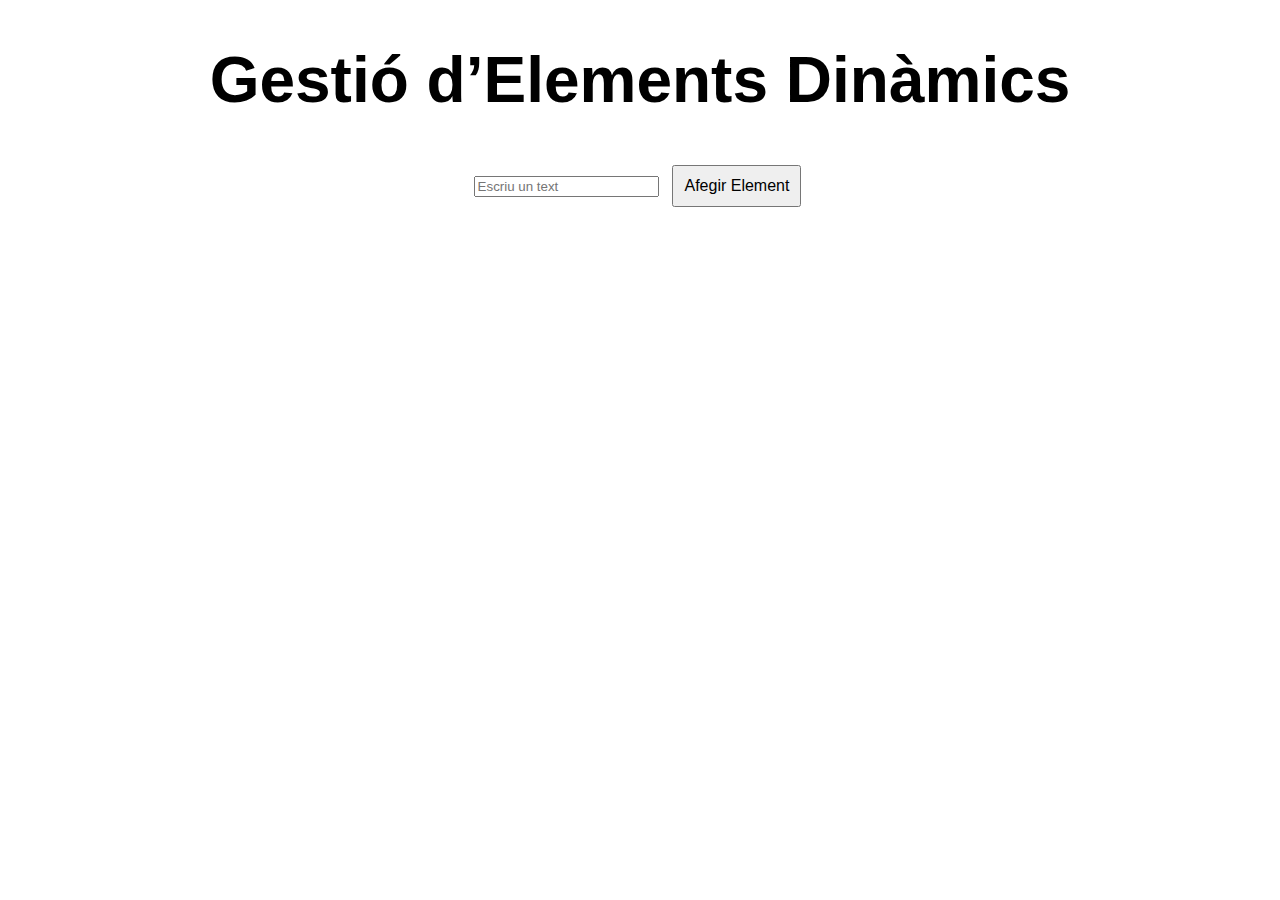
<file: RA03-javascript/practica002/index.html>
<!DOCTYPE html>
<html lang="ca">
<head>
    <meta charset="UTF-8">
    <meta name="viewport" content="width=device-width, initial-scale=1.0">
    <title>Pràctica 02 - Creació i Modificació d’Elements Dinàmics</title>
    <link rel="stylesheet" href="css/style.css">
</head>
<body>
    <h1>Gestió d’Elements Dinàmics</h1>

    <div id="contenidor">
        <input type="text" id="textElement" placeholder="Escriu un text">
        <button id="afegirElement">Afegir Element</button>
    </div>

    <ul id="llistaElements"></ul>
    <script src="js/script.js"></script>
</body>
</html>
</file>
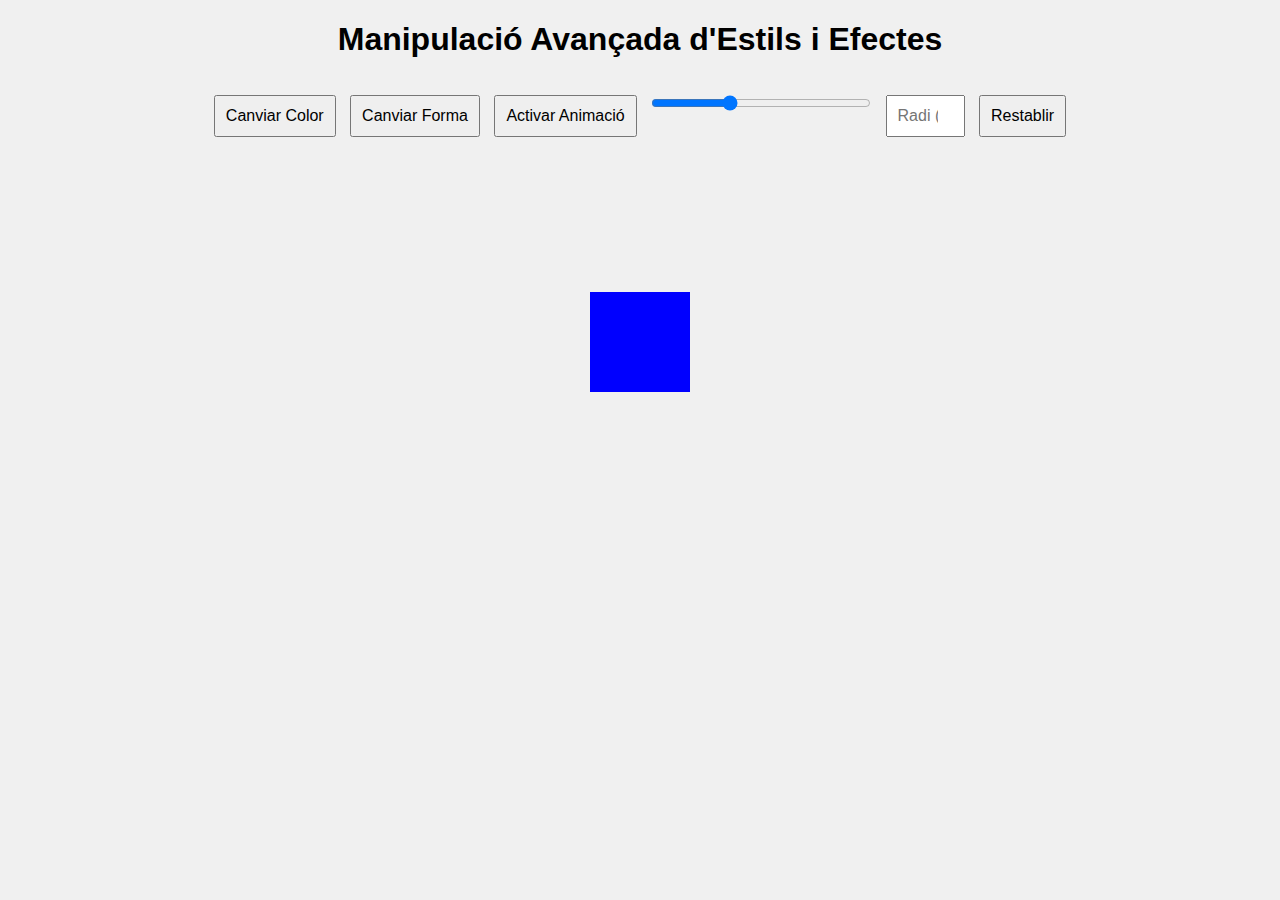
<file: RA03-javascript/practica03/index.html>
<!DOCTYPE html>
<html lang="ca">
<head>
    <meta charset="UTF-8">
    <meta name="viewport" content="width=device-width, initial-scale=1.0">
    <title>Pràctica 03 - Manipulació d'Estils i Efectes</title>
    <link rel="stylesheet" href="css/styles.css">
</head>
<body>
    <h1>Manipulació Avançada d'Estils i Efectes</h1>

    <div class="controls">
        <button id="canviarColor">Canviar Color</button>
        <button id="canviarForma">Canviar Forma</button>
        <button id="activarAnimacio">Activar Animació</button>
        <input type="range" id="sliderVelocitat" min="0.5" max="5" step="0.1" value="2">
        <input type="number" id="inputRadi" min="0" max="50" placeholder="Radi (%)">
        <button id="reset">Restablir</button>
    </div>

    <div id="contenidor">
        <div class="caixa"></div>
    </div>

    <script src="js/script.js"></script>
</body>
</html>
</file>
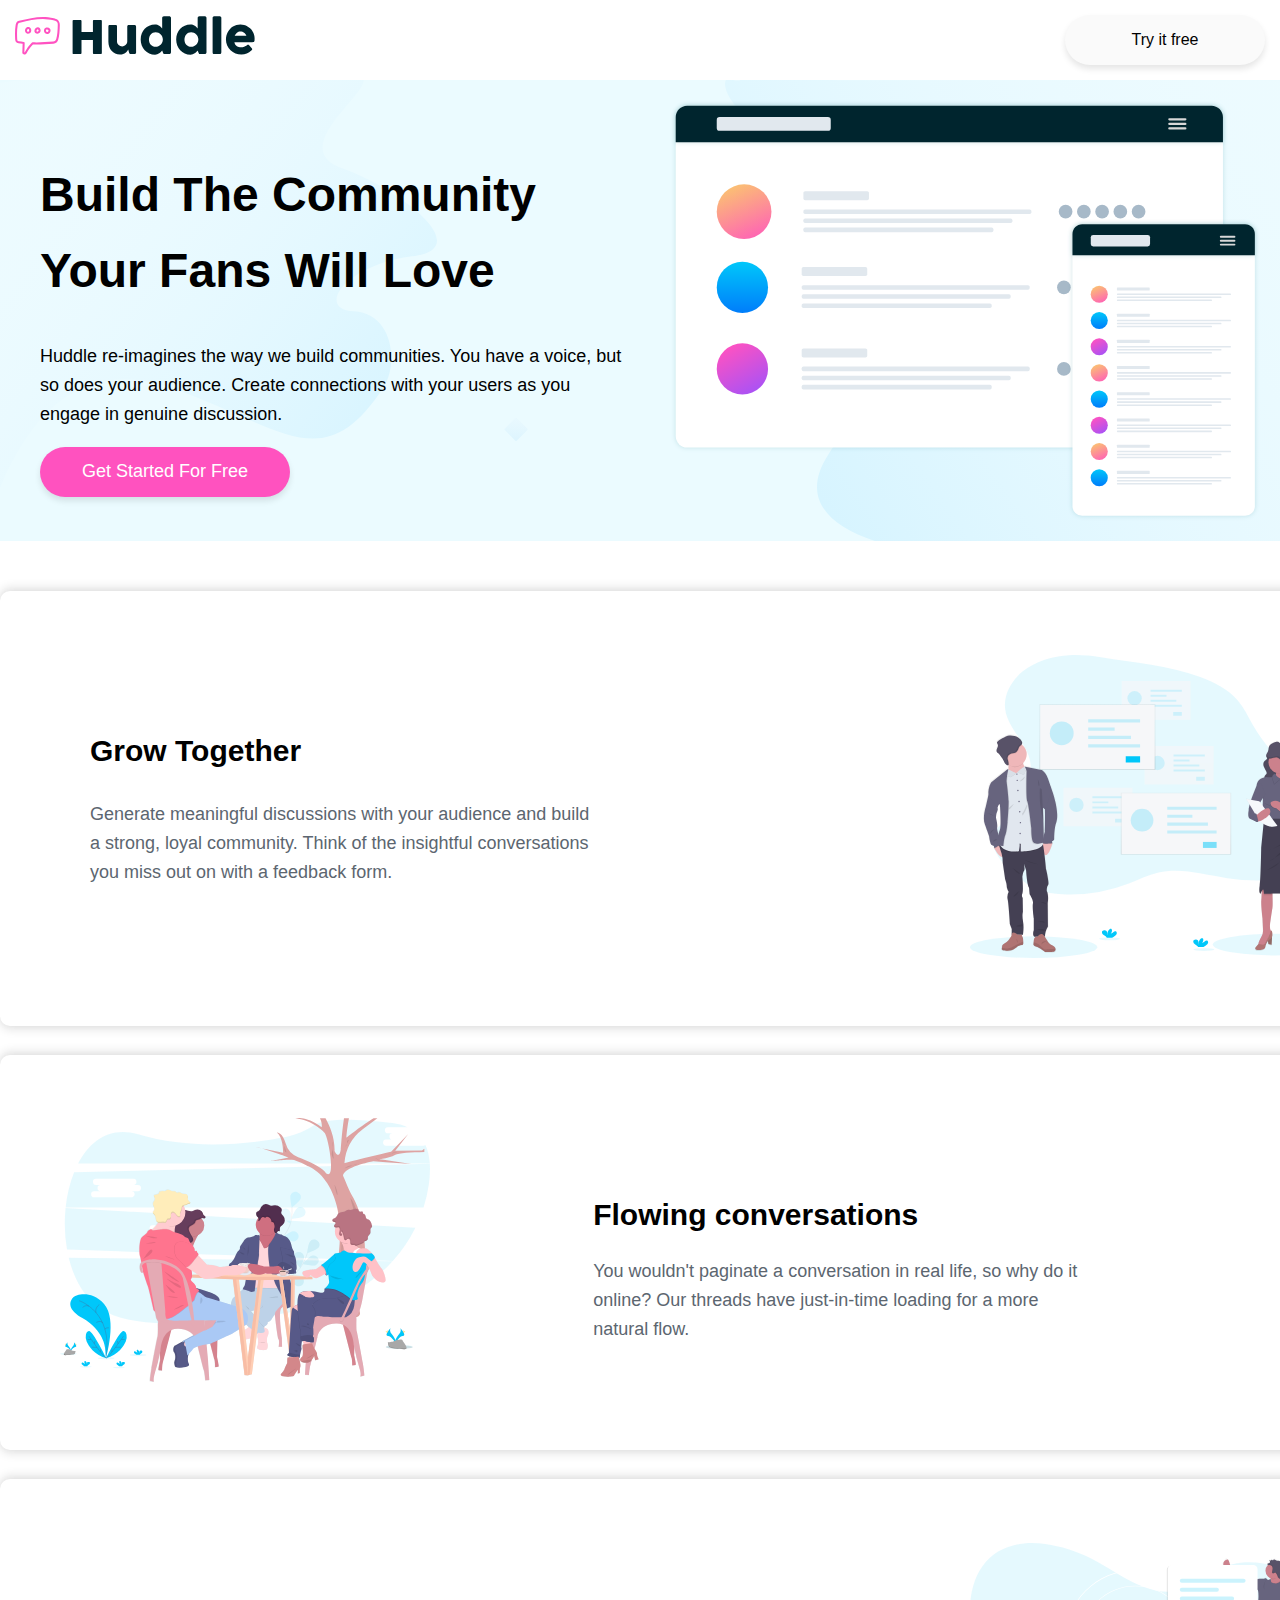
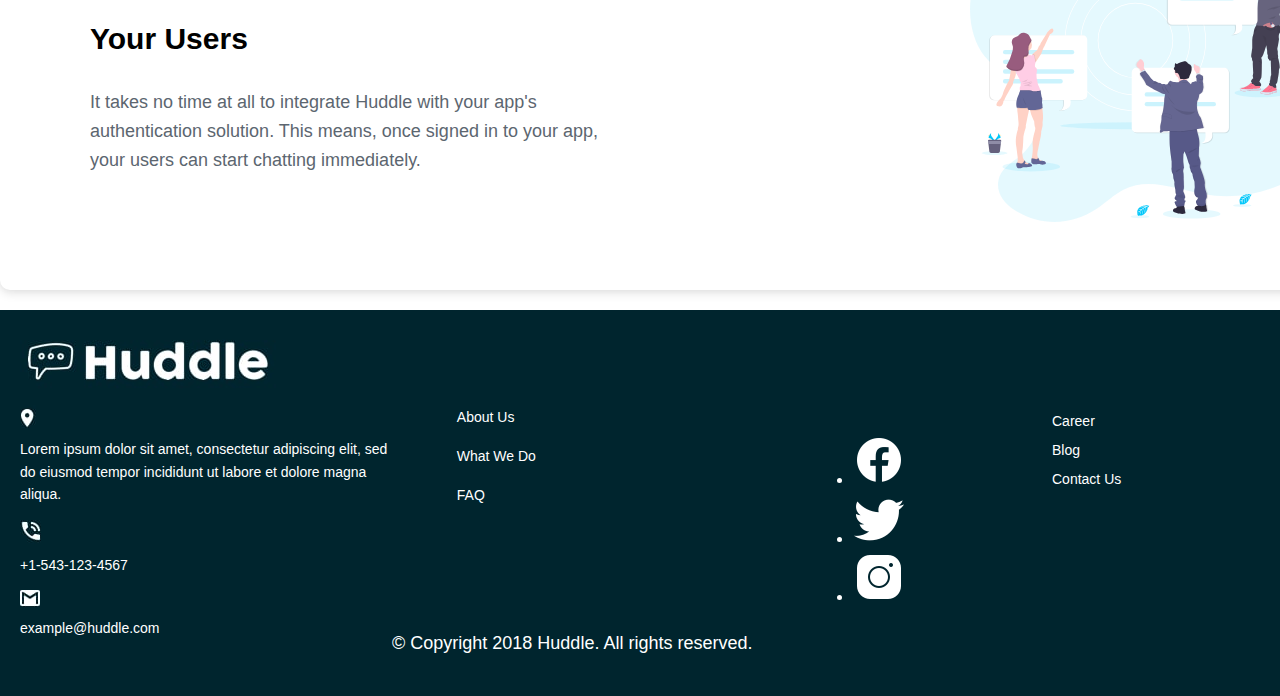
<file: alex_arjona_lopez_footer_exam/footer.html>
<!DOCTYPE html>
<html lang="en">
<head>
    <meta charset="UTF-8">
    <meta name="viewport" content="width=device-width, initial-scale=1.0">
    <title>Footer Example</title>
    <link rel="preconnect" href="https://fonts.googleapis.com">
    <link rel="preconnect" href="https://fonts.gstatic.com" crossorigin>
    <link href="https://fonts.googleapis.com/css2?family=Poppins:wght@600&display=swap" rel="stylesheet">
    <link rel="preconnect" href="https://fonts.googleapis.com">
    <link rel="stylesheet" href="css/footer.css">
</head>
<body>
    <div class="header-top">
        <div class="header-logo">
            <img src="img/logo.svg" alt="logo">
        </div>
        <button href="#" class="button-top">Try it free</button>
    </div>
    <div class="header-bottom">
        <div class="header-intro">
            <h1>Build The Community Your Fans Will Love</h1>
            <p>Huddle re-imagines the way we build communities. You have
                a voice, but so does your audience. Create connections 
                with your users as you engage in genuine discussion.
            </p>
            <button href="#" class="button-intro">Get Started For Free</button>
        </div>
        <div class="header-photo">
            <img src="img/illustration-mockups.svg" height="auto">
        </div>
    </div>
</header>
<main>
    <div class="content">
        <div class="box">
            <div class="intro">
                <h2>Grow Together</h2>
                <p>Generate meaningful discussions with your audience and
                    build a strong, loyal community. Think of the insightful
                    conversations you miss out on with a feedback form.
                </p>
            </div>
            <div class="photo">
                <img src="img/illustration-grow-together.svg" alt="">
            </div>
        </div>
    </div>
    <br>
    <div class="content">
        <div class="box-flip">
            <div class="intro">
                <h2>Flowing conversations</h2>
                <p>You wouldn't paginate a conversation in real life, so why do
                    it online? Our threads have just-in-time loading for a more
                    natural flow.
                </p>
            </div>
            <div class="photo">
                <img src="img/illustration-flowing-conversation.svg" alt="">
            </div>
        </div>
    </div>
    <br>
    <div class="content">
        <div class="box">
            <div class="intro">
                <h2>Your Users</h2>
                <p>It takes no time at all to integrate Huddle with your app's
                    authentication solution. This means, once signed in to
                    your app, your users can start chatting immediately.
                </p>
            </div>
            <div class="photo">
                <img src="img/illustration-your-users.svg" alt="">
            </div>
        </div>
    </div>
</main>
    <footer class="footer">
        <div class="footer-logo">
            <img src="img/logo-hundle.png" alt="Huddle">
            <p> <img src="img/ico-location.png" alt="ubicació">Lorem ipsum dolor sit amet, consectetur adipiscing elit, sed do eiusmod tempor incididunt ut labore et dolore magna aliqua.</p>
            <p> <img src="img/ico-tel.png" alt="telèfon">+1-543-123-4567</p>
            <p><img src="img/ico-email.png" alt="email">example@huddle.com</p>
        </div>
        <br>
        <div class="footer-menu-1">
            <nav>
                <ul>
                    <li><a href="#">About Us</a></li>
                    <li><a href="#">What We Do</a></li>
                    <li><a href="#">FAQ</a></li>
                </ul>
            </nav>
        </div>
        <br>
        <div class="footer-menu-2">
            <nav>
                <ul>
                    <li><a href="#">Career</a></li>
                    <li><a href="#">Blog</a></li>
                    <li><a href="#">Contact Us</a></li>
                </ul>
            </nav>
        </div>
        <br>
       <div class="footer-social">
            <ul>
                <li><a href="#"><img src="img/facebook-new.png" alt="Facebook"></a></li>
                <li><a href="#"><img src="img/twitter.png" alt="Twitter"></a></li>
                <li><a href="#"><img src="img/instagram-new.png" alt="Instagram"></a></li>
            </ul>
        </div>

        <div class="footer-copyright">
            <p>© Copyright 2018 Huddle. All rights reserved.</p>
        </div>
    </footer>
</body>
</html>
</file>
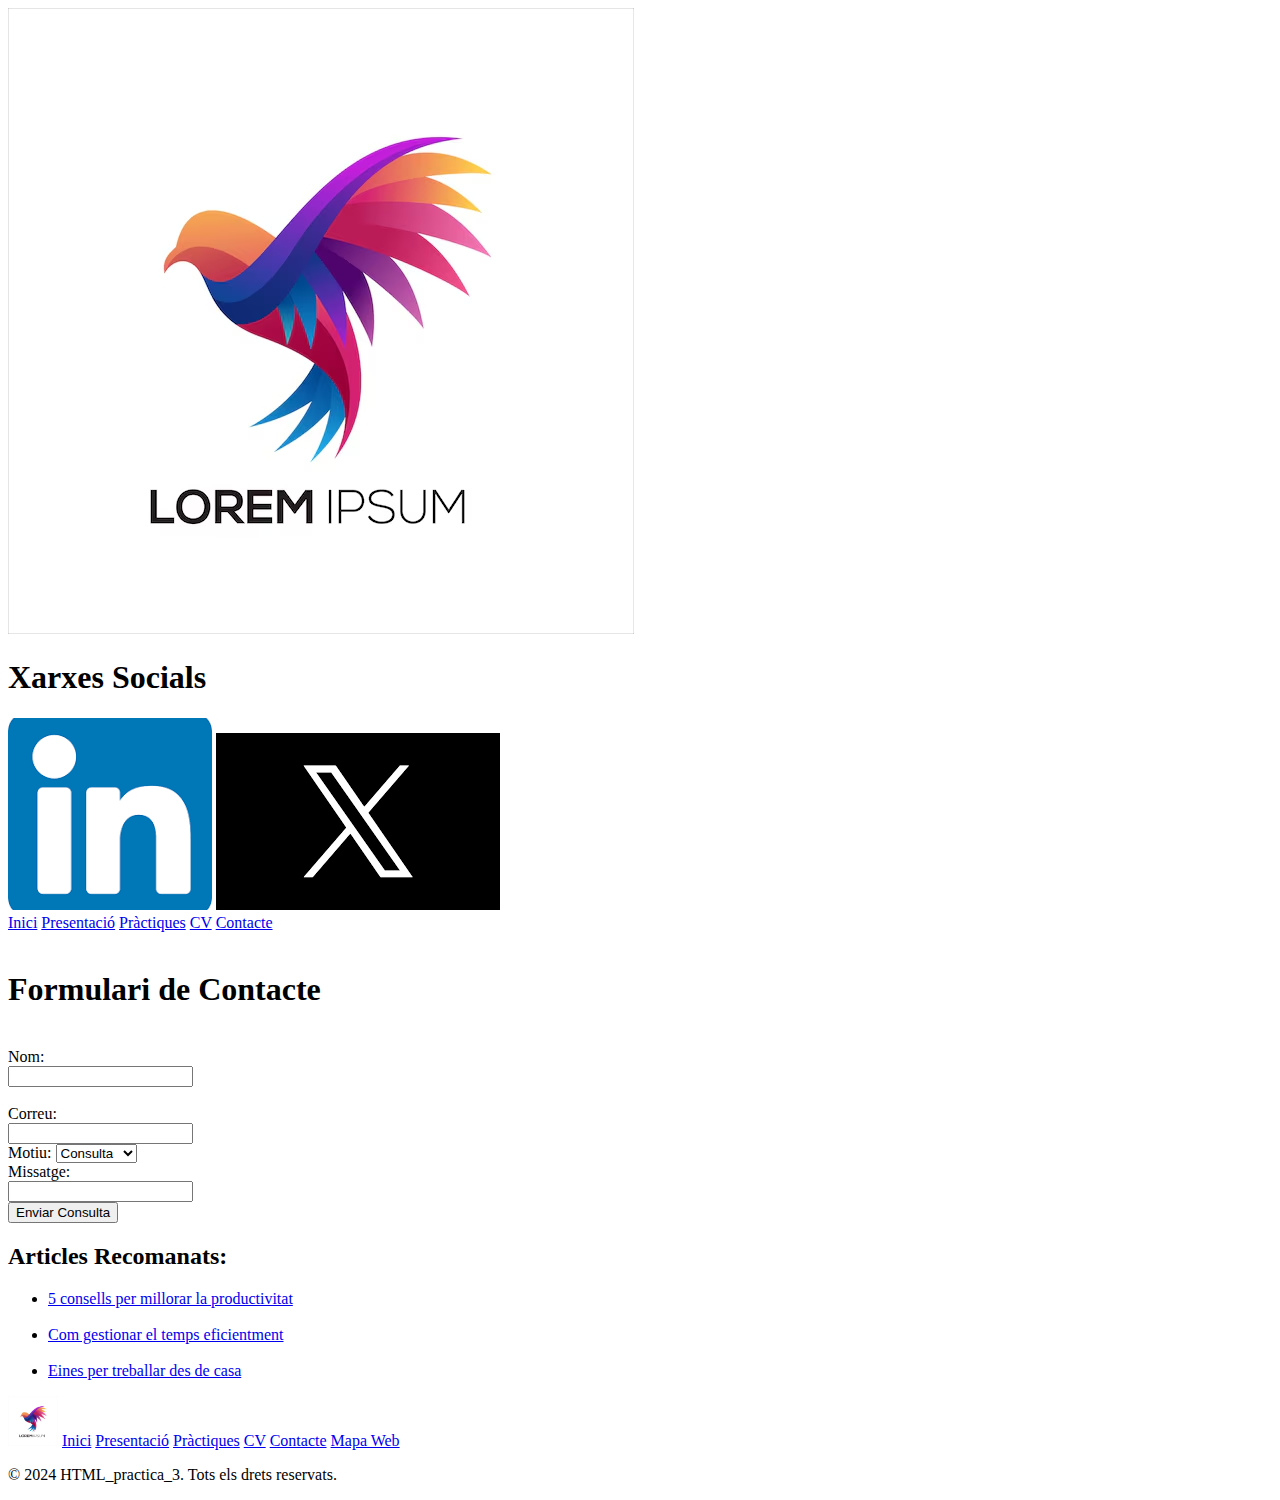
<file: practica03/HTML_practica_03.html>
<!DOCTYPE html>
<html lang="ca">
<head>
    <meta charset="UTF-8">
    <meta name="viewport" content="width=device-width, initial-scale=1.0">
    <title>HTML pràctica 3</title>
</head>
<body>
    <header>
            <div class="header-logo">
                <img src="../practica01/img/logo.jpg" alt="30%">

            </div>
                <h1>Xarxes Socials</h1>
                <div class="header-xarxes">
                    <!--hyperkink-->
                    <a href="https://es.linkedin.com/" target="_blank"><img src="../practica01/img/linkedin_photo.png" alt="40%"></a>
                    <!--Enllaç amb la imatge-->
                    <a href="https://x.com/" target="_blank"><img src="../practica01/img/x.png" alt="40%"></a>
                    <!--Enllaç amb la imatge-->
                </div>
            </div>
            <nav>
                <a href="inici.html">Inici</a>
                <a href="presentacio.html">Presentació</a>
                <a href="practiques.html">Pràctiques</a>
                <a href="cv.html">CV</a>
                <a href="contacte.html">Contacte</a>
            </nav>
            <br>
            <!--Començament del treball de grup.-->
        <section>
            <h1>Formulari de Contacte</h1>
            <form>
                <br>
                <label for="nom">Nom:</label><br>
                <input type="text" id="nom" name="nom"><br>
                <br>
                <label for="correu">Correu:</label><br>
                <input type="text" id="correu" name="correu">
                <br>
                <label for="motiu">Motiu:</label>
                <select id="motiu" name="motiu">
                <br>
                <option value="consultar">Consulta</option>
                <option value="feedback">Feedback</option>
                <option value="altres">Altres</option>
                <br>
                </select>
                <br>
                <label for="missatge">Missatge:</label><br>
                <input type="text" id="missatge" name="missatge">
                <br>
                <button type="submit">Enviar Consulta</button>
                <br>
              </form> 
            <aside>
                <h2>Articles Recomanats:</h2>
                <ul>
                    <li><a href="www.google.com">5 consells per millorar la productivitat</a></li>
                    <br>
                    <li><a href="www.apple.com">Com gestionar el temps eficientment</a></li>
                    <br>
                    <li><a href="www.bing.com">Eines per treballar des de casa</a></li>
                </ul>
            </aside>
        </section>
        <footer>
            <nav>
                <img src="../practica01/img/logo.jpg" height="50">
                <a href="inici.html">Inici</a>
                <a href="presentacio.html">Presentació</a>
                <a href="practiques.html">Pràctiques</a>
                <a href="cv.html">CV</a>
                <a href="contacte.html">Contacte</a>
                <a href="contacte.html">Mapa Web</a>
            </nav>
            <p>© 2024 HTML_practica_3. Tots els drets reservats.</p></footer>
        <!--Final del treball de grup.-->
    </header>

</body>
</html>
</file>
<file: RA03-javascript/practica002/css/style.css>
body {
    font-family: Arial, sans-serif;
    text-align: center;
    margin: 20px;
    font-size: 32px;
}

button {
    padding: 10px;
    margin: 5px;
    font-size: 16px;
    cursor: pointer;
} 

ul {
    list-style: none;
    padding: 0;
}

li {
    background-color: #f0f0f0;
    padding: 10px;
    margin: 5px;
    display: flex;
    justify-content: space-between;
    align-items: center;
    border-radius: 5px;
}

.editable {
    border: none;
    background: none;
    font-size: 16px;
    width: 100%;
    cursor: text;
}
</file>
<file: RA03-javascript/practica03/css/styles.css>
/* Estil general */
body {
    font-family: Arial, sans-serif;
    text-align: center;
    background-color: #f0f0f0;
    margin: 20px;
}

/* Estil botons i inputs */
button, input {
    padding: 10px;
    margin: 5px;
    font-size: 16px;
    cursor: pointer;
}

input[type="range"] {
    width: 200px;
}

/* Contenidor principal */
#contenidor {
    display: flex;
    justify-content: center;
    align-items: center;
    height: 400px;
}

/* Caixa principal */
.caixa {
    width: 100px;
    height: 100px;
    background-color: blue;
    transition: all 0.5s ease-in-out;
}

/* Transformacions */
.cercle {
    border-radius: 50%;
}

.triangle {
    width: 0;
    height: 0;
    border-left: 50px solid transparent;
    border-right: 50px solid transparent;
    border-bottom: 100px solid red;
    background: none;
}

/* Animació avançada */
:root {
    --velocitat-animacio: 2s;
}

.animacio {
    animation: moviment var(--velocitat-animacio) infinite alternate ease-in-out;
}

@keyframes moviment {
    0% { transform: translateX(0) rotate(0); }
    100% { transform: translateX(150px) rotate(360deg); }
}
</file>
<file: alex_arjona_lopez_footer_exam/css/footer.css>
body {
  font-family: 'Open Sans', sans-serif;
  font-size: 18px;
  margin: 0;
  padding: 0;
  line-height: 1.6;
  color: var(--grayish-blue);
  background-color: var(--light-cyan);
  
}

h1 {
  font-size: 48px;

}

h2 {
  font-size: 30px;

}

/* Estilos generales para el header */
header {
  padding: 20px; /* Espaciado interno */
  text-align: center; /* Centrado del texto en general */
  background-color: hsl(193, 100%, 96%); /* Color de fondo */
  background-image: url('../img/bg-hero-desktop.svg');
  font-size: 18px; /* Tamaño de la fuente */
  width: 1440px;
  margin: 0% auto;
}

/* Contenedor principal del contenido del header */
.header-bottom {
  background-color: hsl(193, 100%, 96%); /* Color de fondo */
  background-image: url('../img/bg-hero-desktop.svg');
  display: flex; /* Activa Flexbox para organizar elementos en línea */
  justify-content: space-between; /* Distribuye el espacio entre elementos */
  align-items: center; /* Alinea elementos verticalmente */
  padding: 20px; /* Espaciado interno */
  margin: 0 auto; /* Centra el contenido en la página */
  gap: 20px; /* Espaciado entre los elementos hijos */
  height: auto;

}

/* Sección de introducción (texto a la izquierda) */
.header-intro {
  flex: 1; /* Ocupa un espacio proporcional al disponible */
  padding: 20px; /* Espaciado interno */
  text-align: left; /* Alinea el texto a la izquierda */

}

button {
  background-color:hsl(322, 100%, 66%);
  border-radius: 25px;
  width: 250px;
  height: 50px;
  border: none;
  text-align: center;
  font-size: 18px;
  box-shadow: 0px 4px 6px rgba(0, 0, 0, 0.1);
 /* float: right; */

}

.button-top {
  width: 200px; 
  background-color: hsl(0, 0%, 98%); 
  font-size: 16px;
  float: right; 
}

.button-intro {
  color:white;

}

.header-content {
max-width: 800px;
margin: 0 auto;
}

.header-content h1 {
color: hsl(210, 10%, 20%);
margin-bottom: 20px;
}

.header-content p {
font-size: 18px;
color: hsl(210, 10%, 40%);
margin-bottom: 30px;
}
/* Sección de imagen (a la derecha) */
.header-photo {
  flex: 1; /* Ocupa un espacio proporcional al disponible */
  text-align: right; /* Alinea la imagen a la derecha */
}

.header-photo img {
  max-width: 100%; /* Asegura que la imagen no se salga del contenedor */
  height: auto; /* Mantiene la proporción de la imagen */
  display: block; /* Elimina espacios blancos alrededor de imágenes inline */
}

/* Contenedor superior del header */
.header-top {
  display: flex; /* Activa Flexbox */
  justify-content: space-between; /* Espaciado entre elementos en el header-top */
  align-items: center; /* Alinea los elementos verticalmente */
  padding: 15px; /* Espaciado interno */
}

main {
margin-top: 50px;
margin-bottom: 20px;
}

.content {
width: 1400px;
margin: 0 auto;
}

.intro {
float: left;
margin-left: 30px; /*Apliquem separació entre el requadre i el contingut.*/
margin-top: 4%; /*Espai entre el contingut i el requadre de dalt.*/
max-width: 40%; /* Limita l'amplada del paràgraf */
clear: both;
}

.photo {
float: right;
position: relative; /* Permet ajustar la posició amb top */
clear: both;
}

.photo img {
width: 370px;
height: auto;
margin-top: -250px; /* Puja la imatge perquè s'alineï amb el text */
clear: both;
}

.box h2 {
font-size: 30px;

}

.box p {
font-size: 18px;
line-height: 1.6; 
color: hsl(210, 10%, 40%);
clear: both;
}

.box {
  float: none;
  clear: both;
  border: none; /* Borde ligero para énfasis */
  padding: 60px; /* Espaciado interno */
  height: auto; /* Altura dinámica */
  border-radius: 10px;
  box-shadow: 0px 4px 10px rgba(0, 0, 0, 0.1), 0px -4px 10px rgba(0, 0, 0, 0.1); /* Sombra suave en ambas direcciones */
  overflow: hidden;
}

.box-flip {
float: none;
clear: both;
border: none; /* Borde ligero para énfasis */
padding: 60px; /* Espaciado interno */
height: auto; /* Altura dinámica */
border-radius: 10px;
box-shadow: 0px 4px 10px rgba(0, 0, 0, 0.1), 0px -4px 10px rgba(0, 0, 0, 0.1); /* Sombra suave en ambas direcciones */
overflow: hidden;
}

.box:after {
clear: both;
}

.box-flip .intro {
float: right;
margin-right: 30px; /*Apliquem separació entre el requadre i el contingut.*/
margin-top: 4%; /*Espai entre el contingut i el requadre de dalt.*/
max-width: 56%; /* Limita l'amplada del paràgraf */
clear: both;
}

.box-flip .photo {
float: left;

}

.box-flip h2 {
  font-size: 30px;
  margin-bottom: auto;
  
}

.box-flip p {
  font-size: 18px;
  line-height: 1.6; 
  color: hsl(210, 10%, 40%);
  margin-right: 30%; /*Centrem el pàrraf cap a l'esquerra.*/
  clear: both;
  
}

.footer {
  background-color: #00252e;
  color: white;
  padding: 20px;
  font-family: 'Open Sans', sans-serif;
  overflow: hidden;
  list-style-type: none; 
}
/*Aquí ajusto la mida de com hauria de quedar el logo, ubicació, telèfon i email*/
.footer-logo {
  float: left;
  width: 30%; 
}
/*En aquesta part, ajustem la imatge del Huddle*/
.footer-logo img {
  display: block;
  height: auto;
  margin-bottom: 10px;
}

.footer-logo p {
  font-size: 14px;
}
/* Aquest seria el menú d'about us, what we do i FAQ*/
.footer-menu-1 {
  list-style-type: none; 
  float: left;
  width: 30%; 
  padding: 2%;
  
}
/*En aquesta part, apliquem que els puntets no surtin*/
.footer-menu-1 li {
  list-style-type: none;
  margin-bottom: 10px;
}
/*A continuació, aquí, posem que no tingui decoració del text, ja que si no es veuria una linia i de color blau*/
.footer-menu-1 a {
  color:white;
  text-decoration: none;
  font-size: 14px;
}
/*Aquest seria com el menú 1 amb la diferència de que és el menú 2, inlcouem parts com career, blog i contact us*/
.footer-menu-2 a {
  color: white;
  text-decoration: none;
  font-size: 14px;
  list-style: none;
}
/*Apliquem que la dispocició del text es trobi a la dreta, */
.footer-menu-2 {
  float: right;
  width: 20%; 
}

/*En aquest punt, apliquem que els puntets els eliminem i per a que no es faci un bucle, afegim un clear:both*/
.footer-menu-2 ul {
  list-style: none;
  clear: both;
}
/*Aquí, apliquem que la grandària de la lletra sigui de 14px*/
.footer-menu-2 a {
  font-size: 14px;
}
/*Apliquem estil a les imatges de les xarxes socials*/
.footer-social {
  display: inline-block;
  list-style-type: none; 
  height: 24px;

}
</file>
